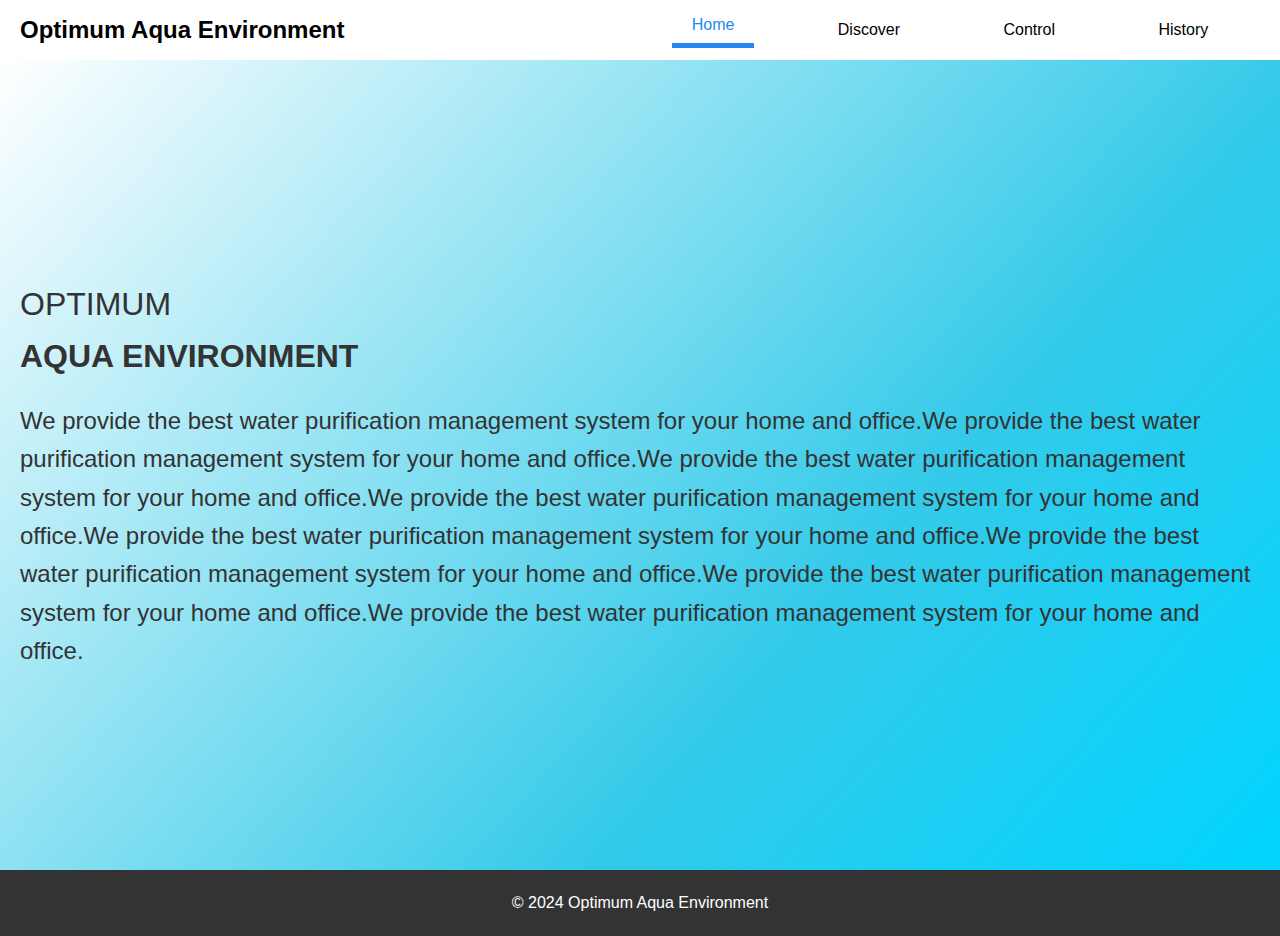
<file: index.html>
<!DOCTYPE html>
<html lang="en">
<head>
  <meta charset="UTF-8">
  <meta name="viewport" content="width=device-width, initial-scale=1.0">
  <title>Water purification management</title>
  <link rel="stylesheet" href="css/style.css">
  <script src="js/script.js" defer></script> 
</head>
<body>
  <header class="main-header">
    <nav>
      <h2>
        Optimum Aqua Environment
      </h2>

      <ul class="nav-links">
        <li><a href="index.html">Home</a></li>
        <li><a href="discover.html">Discover</a></li>
        <li><a href="#">Control</a></li>
        <li><a href="#">History</a></li>
      </ul>
    </nav>
  </header>
  <main class="home-main">
    <h2 class="headline">
      Optimum
      <br />
      <span>Aqua Environment</span>
    </h2>
    <p class="sub-headline">
      We provide the best water purification management system for your home and office.We provide the best water purification management system for your home and office.We provide the best water purification management system for your home and office.We provide the best water purification management system for your home and office.We provide the best water purification management system for your home and office.We provide the best water purification management system for your home and office.We provide the best water purification management system for your home and office.We provide the best water purification management system for your home and office. 
    </p>
  </main>
  <footer>
    <p>
      &copy; 2024 Optimum Aqua Environment
    </p>
  </footer>
</body>
</html>
</file>
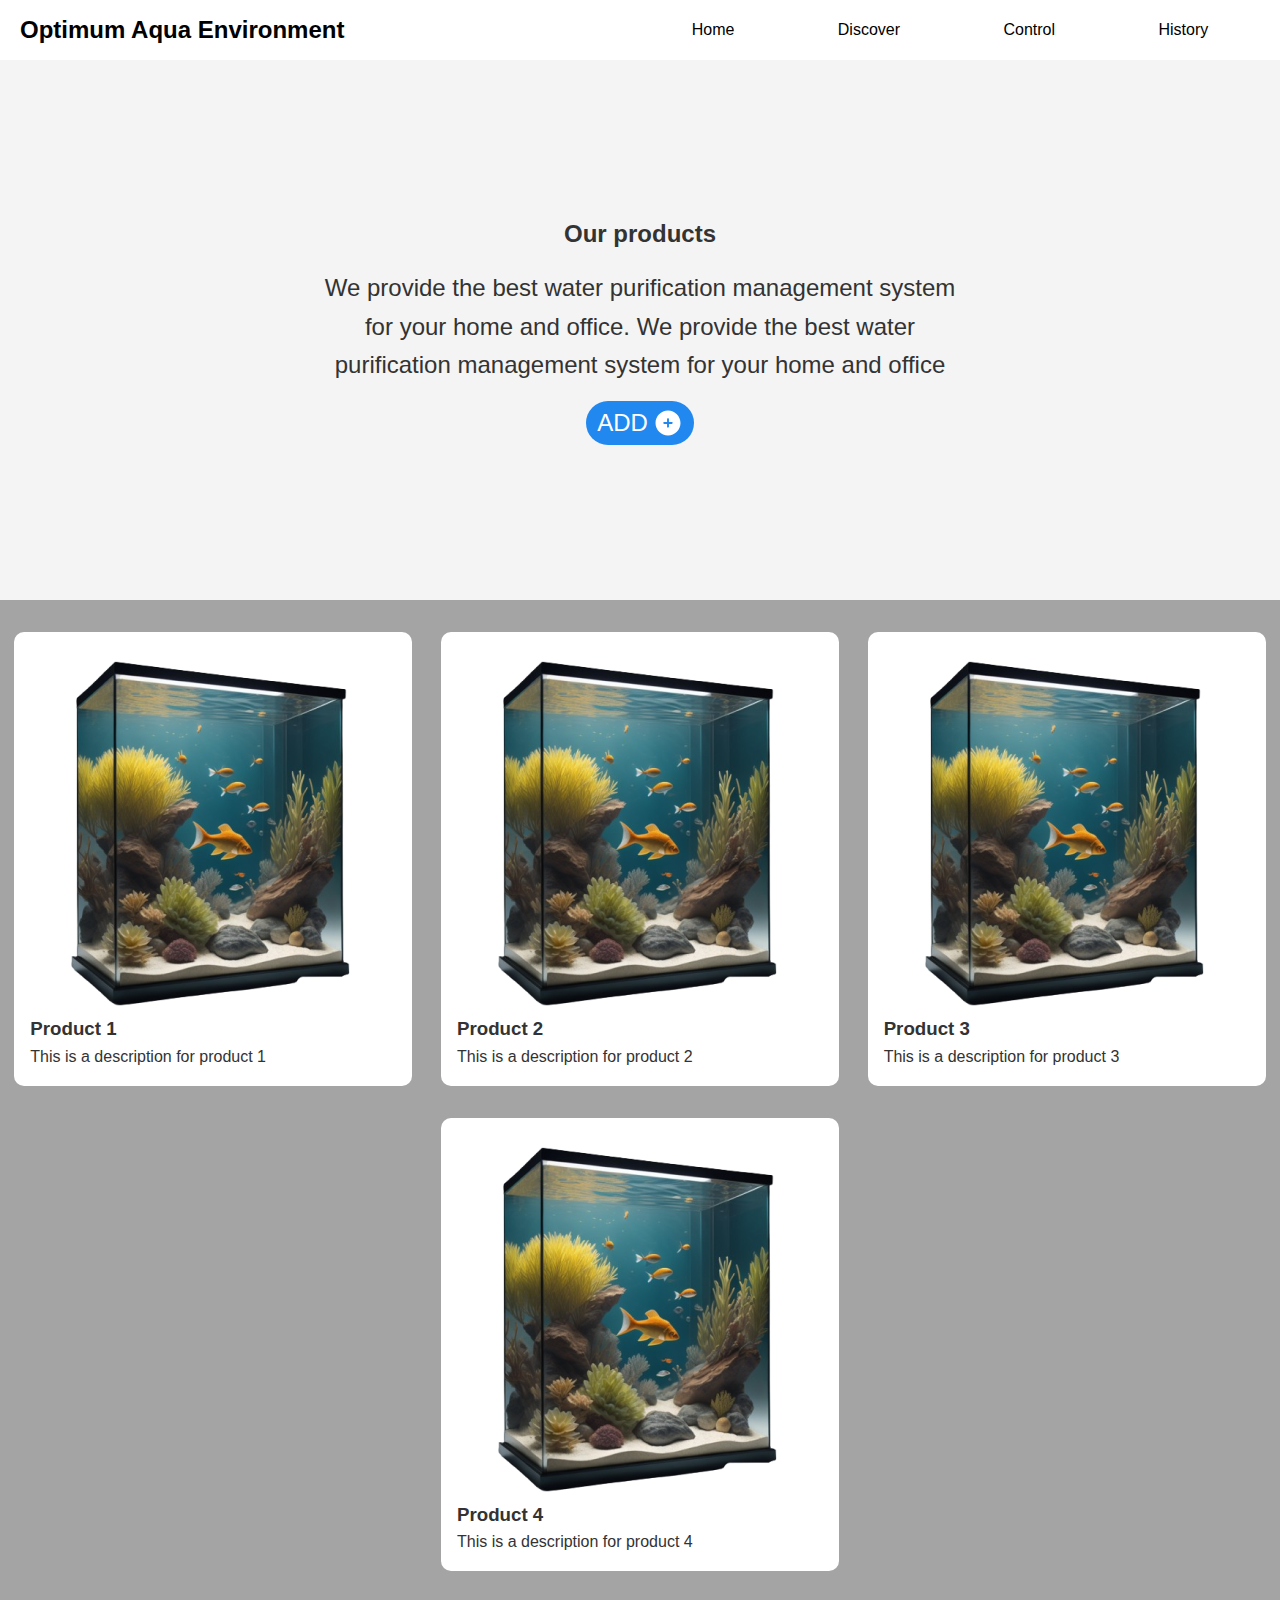
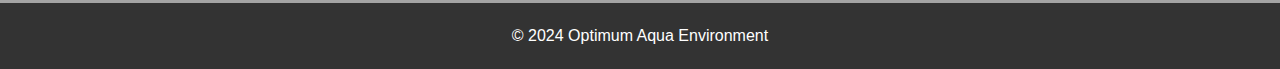
<file: discover.html>
<!DOCTYPE html>
<html lang="en">
<head>
  <meta charset="UTF-8">
  <meta name="viewport" content="width=device-width, initial-scale=1.0">
  <title>Explore our products</title>
  <link rel="stylesheet" href="css/style.css">
  <link rel="stylesheet" href="css/discover.css">
  <script src="js/discover.js" defer></script> 
</head>
<body>
  <header class="main-header">
    <nav> 
      <h2>
        Optimum Aqua Environment
      </h2>

      <ul class="nav-links">
        <li><a href="index.html">Home</a></li>
        <li><a href="discover.html">Discover</a></li>
        <li><a href="#control">Control</a></li>
        <li><a href="#history">History</a></li>
      </ul>
    </nav>
  </header>
  <main class="discover-hero">
    
  </main>
  <section class="products">
  </section>
  <footer>
    <p>
      &copy; 2024 Optimum Aqua Environment
    </p>
  </footer>
</body>
</html>
</file>
<file: css/style.css>
* {
  margin: 0;
  padding: 0;
  box-sizing: border-box;
}

body {
  font-family: 'Roboto', sans-serif;
  background-color: #f4f4f4;
  color: #333;
  line-height: 1.6;
  font-size: 16px;
}

footer {
  background-color: #333;
  color: #fff;
  text-align: center;
  padding: 20px;
  width: 100%;
}

.main-header {
  height: 60px;
  background-color: #fff;
  color: #000;
  width: 100%;
  padding-left: 20px;
  padding-right: 20px;

  display: flex;
}

.main-header > nav {
  height: 100%;
  width: 100%;

  display: flex;
  justify-content: space-between; 
  align-items: center; 
}

.nav-links {
  list-style: none;
  display: flex;
  justify-content: space-around;
  align-items: center;
  height: 100%;
  width: 50%;
}

.nav-links li {
  cursor: pointer;
}

.nav-links li a {
  padding-left: 20px;
  padding-right: 20px;
  padding-top: 10px;
  padding-bottom: 10px;
}

.nav-links li:hover {
  transition: 0.3s;
  color: #2188f0;
  padding-bottom: 5px;
  border-bottom: 5px solid #2188f0;
}

.nav-links li:hover a {
  transition: 0.3s;
  color: #2188f0;
}

.nav-links li.active {
  transition: 0.3s;
  color: #2188f0;
  padding-bottom: 5px;
  border-bottom: 5px solid #2188f0;
}

.nav-links li.active a {
  transition: 0.3s;
  color: #2188f0;
}

.nav-links a {
  color: #000;
  text-decoration: none;
}

.home-main {
  padding-top: 20px;
  padding-left: 20px;
  padding-right: 20px;
  display: flex;
  flex-direction: column;
  justify-content: center;
  height: 90vh;
  width: 100%;
  background: linear-gradient(132deg, rgba(255,255,255,1) 0%, rgba(52,202,233,1) 65%, rgba(0,212,255,1) 100%);
}

.headline {
  font-size: 2rem;
  text-transform: uppercase;
  font-weight: 400;
}

.headline > span {
  font-weight: 700;
}

.sub-headline {
  font-size: 1.5rem;
  margin-top: 20px;
}
</file>
<file: css/discover.css>
.discover-hero {
  display: flex;
  flex-direction: column;
  justify-content: center;
  align-items: center;
  height: 60vh;
  width: 100%;
}

.discover-hero > h1 {
  font-size: 3rem;
  margin-bottom: 1rem;
}

.discover-hero > p {
  margin-top: 1rem;
  font-size: 1.5rem;
  margin-left: 25%;
  margin-right: 25%;
  margin-bottom: 1rem;
  text-align: center;
}

.add-product-btn {
  display: flex;
  justify-content: center;
  align-items: center;
  background-color: #2188f0;
  color: white;
  font-size: 1.5rem;
  padding-inline: 0.7rem;
  padding-block: 0.45rem;
  border-radius: 45px;
  border: none;
  cursor: pointer;
  text-transform: uppercase;
}

.add-product-btn > svg {
  margin-left: 0.3rem;
  width: 30px;
  height: 30px;
}

.products {
  width: 100%;
  background-color: #a4a4a4;
  display: flex;
  flex-wrap: wrap;
  justify-content: space-around;
  padding-bottom: 2rem;
}

.product-container {
  display: flex;
  flex-direction: column;
  justify-content: center;
  align-items: flex-start;
  margin-top: 2rem;
  background-color: white;
  padding: 1rem;
  border-radius: 10px;
  transition: box-shadow 0.3s ease;
  cursor: pointer;
}

.product-container:hover {
  box-shadow: 0 0 15px 0 rgba(0, 0, 0, 0.2);
}

/* // <div class="product-details">
    //   <img />

    //   <div class="tank-details">
    //     <h2>Fish Name</h2>
    //     <hr />
    //     <p>React: <span>name</span></p>
    //     <p></p>
    //     <p></p>
    //     <hr />
    //     <button></button>
    //   </div>
    // </div> */


.product-details {

  display: flex;
  width: 70%;
  height:80%;
}

.product-details img{
  width: 30%;
  object-fit:contain;
}

.tank-details{
  width: 70%;
  height: 100%;
  display:flex;
  flex-direction: column;
  justify-content: center;
  align-items: flex-start;
}
.tank-details h3{
  color: #2188f0;
}

.tank-details h3 span{
  color: black;
}

.tank-details hr{
  width: 70%;
  border-style: solid;
  border-width: 3px;
  color: #2188f0;
}

.tank-details p{
  color: #2188f0;
  margin-right: 10%;
  padding: 10px 0;
  width: 50%;
  display: flex;
  align-items: center;
  justify-content: space-between;
}

.tank-details p span{
  color: black;
 
}

.tank-details button{
  display: flex;
  justify-content: center;
  align-items: center;
  background-color: #2188f0;
  color: white;
  font-size: 1.5rem;
  padding-inline: 0.7rem;
  padding-block: 0.45rem;
  border-radius: 30px;
  border: none;
  cursor: pointer;
  text-transform: uppercase;
 
  margin-top: 35px;
}
</file>
